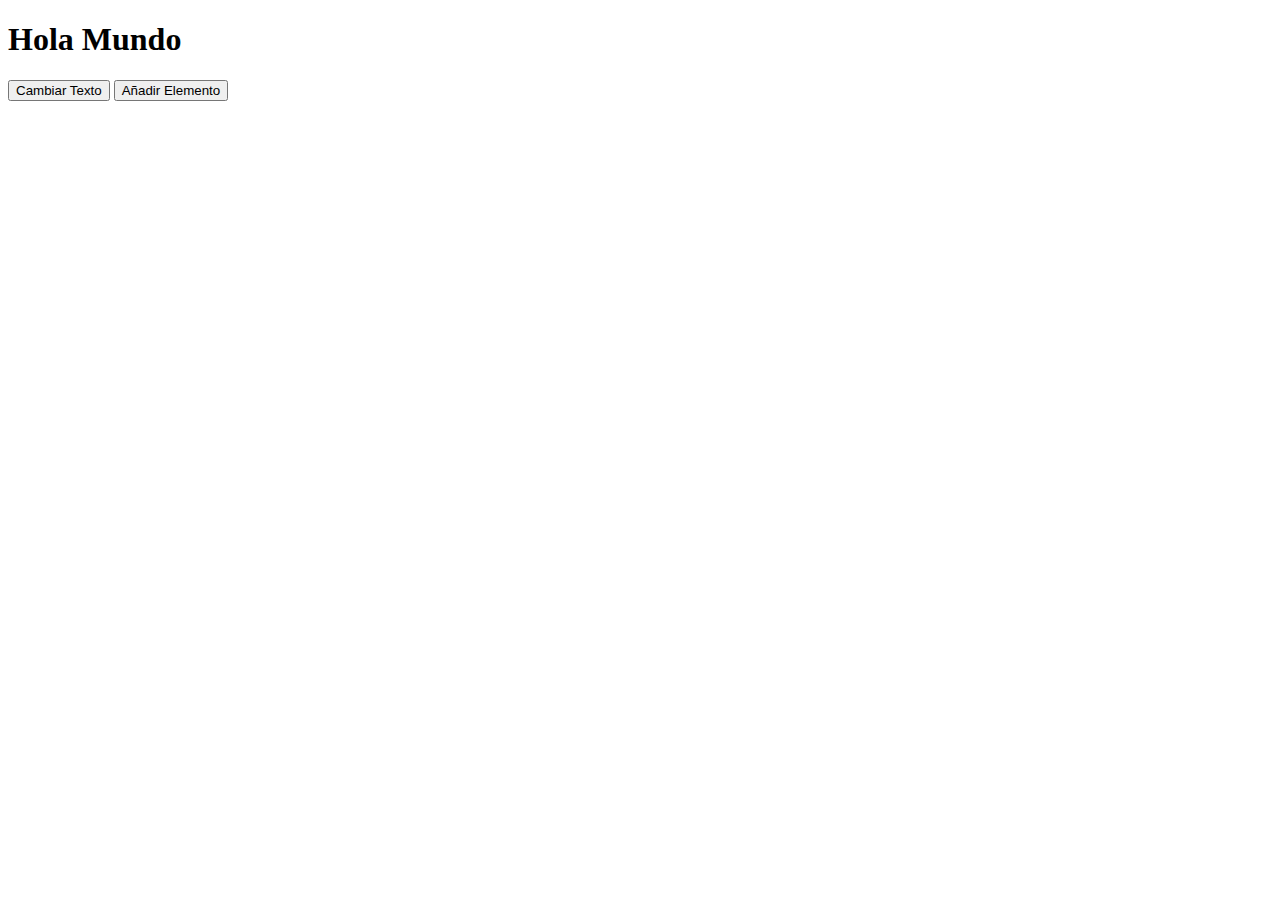
<file: 03_javascript/index.html>
<!DOCTYPE html>
<html lang="es">
<head>
  <meta charset="UTF-8">
  <meta name="viewport" content="width=device-width, initial-scale=1.0">
  <title>Ejemplo JavaScript</title>
</head>
<body>
  <h1 id="titulo">Hola Mundo</h1>
  <button id="cambiarTexto">Cambiar Texto</button>
  <button id="añadirElemento">Añadir Elemento</button>
  <ul id="lista"></ul>

  <script src="script.js"></script>
</body>
</html>
</file>
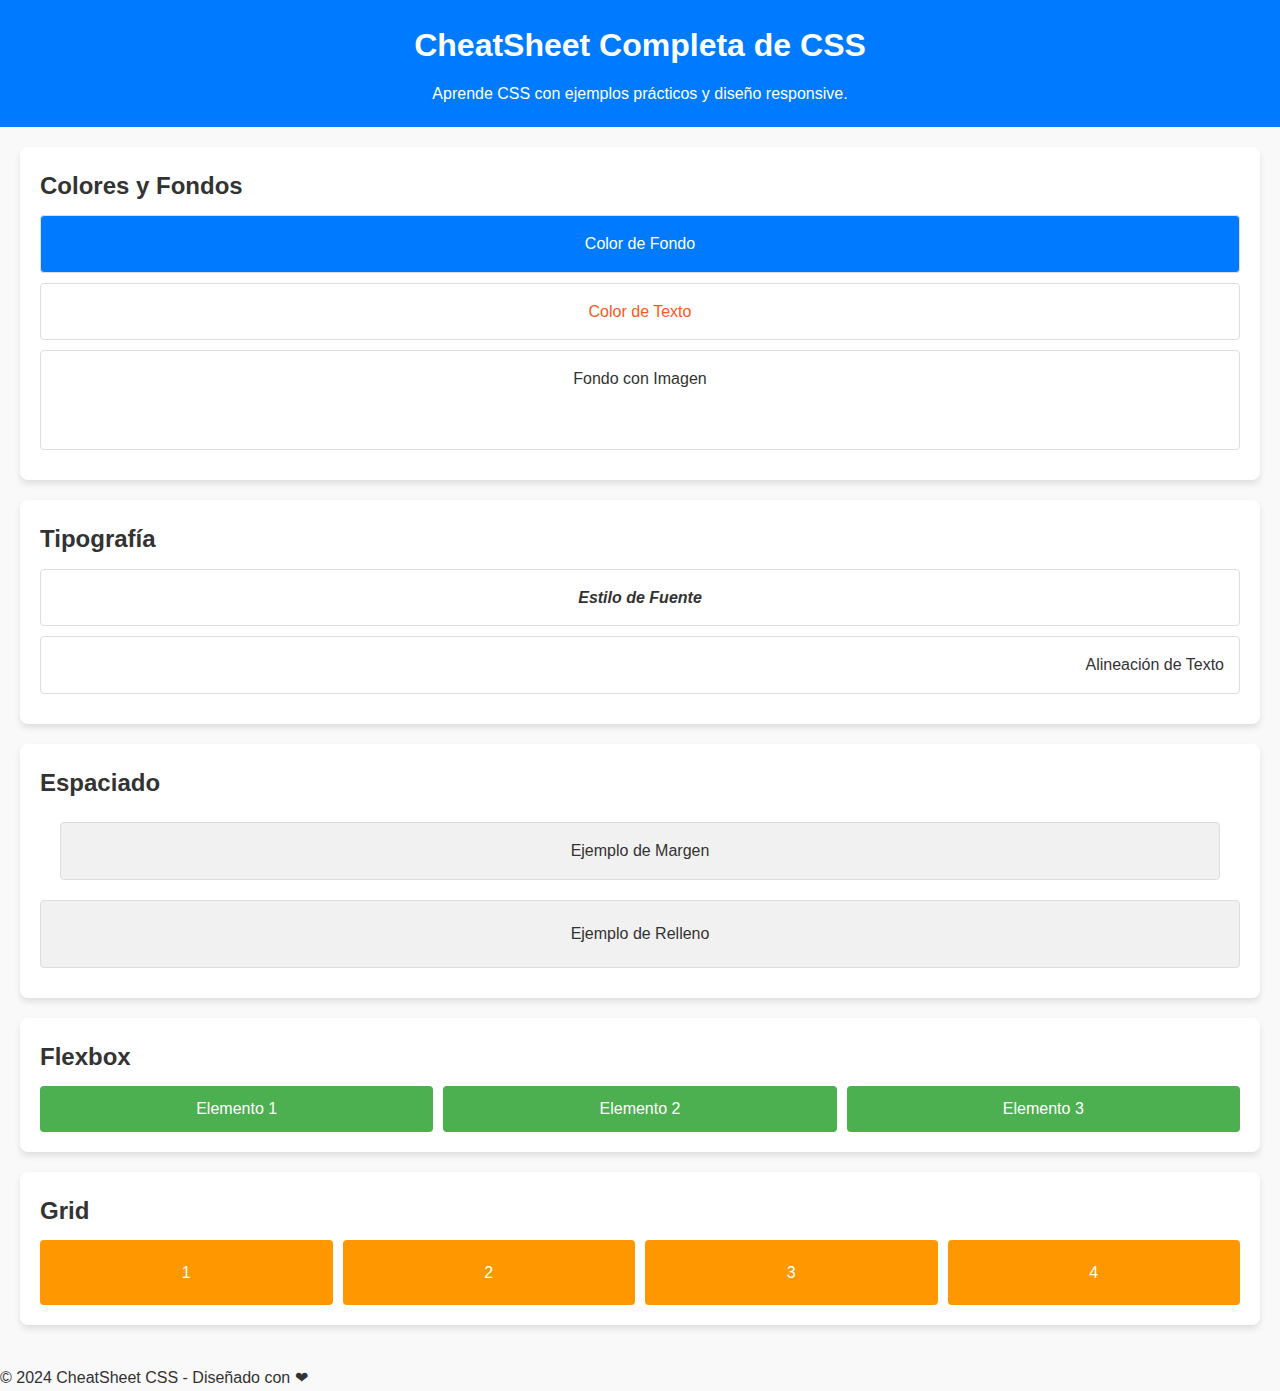
<file: 02_css3/responsive.html>
<!DOCTYPE html>
<html lang="es">
<head>
  <meta charset="UTF-8">
  <meta name="viewport" content="width=device-width, initial-scale=1.0">
  <meta name="description" content="CheatSheet completa de CSS con diseño responsive">
  <title>CheatSheet CSS</title>
  <link rel="stylesheet" href="styles.css">
</head>
<body>
  <header>
    <h1>CheatSheet Completa de CSS</h1>
    <p>Aprende CSS con ejemplos prácticos y diseño responsive.</p>
  </header>
  
  <main>
    <!-- Sección de Colores y Fondos -->
    <section class="card">
      <h2>Colores y Fondos</h2>
      <div class="example-box bg-color">Color de Fondo</div>
      <div class="example-box text-color">Color de Texto</div>
      <div class="example-box bg-image">Fondo con Imagen</div>
    </section>

    <!-- Sección de Tipografía -->
    <section class="card">
      <h2>Tipografía</h2>
      <div class="example-box font-style">Estilo de Fuente</div>
      <div class="example-box text-align">Alineación de Texto</div>
    </section>

    <!-- Sección de Espaciado -->
    <section class="card">
      <h2>Espaciado</h2>
      <div class="example-box margin-box">Ejemplo de Margen</div>
      <div class="example-box padding-box">Ejemplo de Relleno</div>
    </section>

    <!-- Sección de Diseño Flexbox -->
    <section class="card">
      <h2>Flexbox</h2>
      <div class="flex-container">
        <div class="flex-item">Elemento 1</div>
        <div class="flex-item">Elemento 2</div>
        <div class="flex-item">Elemento 3</div>
      </div>
    </section>

    <!-- Sección de Grid -->
    <section class="card">
      <h2>Grid</h2>
      <div class="grid-container">
        <div class="grid-item">1</div>
        <div class="grid-item">2</div>
        <div class="grid-item">3</div>
        <div class="grid-item">4</div>
      </div>
    </section>
  </main>

  <footer>
    <p>© 2024 CheatSheet CSS - Diseñado con ❤</p>
  </footer>
</body>
</html>
</file>
<file: 02_css3/styles.css>
/* 1. Estilo global */
* {
  margin: 0;
  padding: 0;
  box-sizing: border-box;
}

body {
  font-family: 'Arial', sans-serif;
  line-height: 1.6;
  background-color: #f9f9f9;
  color: #333;
  margin: 0;
  padding: 0;
}

header {
  background-color: #007bff;
  color: #fff;
  text-align: center;
  padding: 20px 10px;
}

header h1 {
  margin-bottom: 10px;
}

main {
  padding: 20px;
}

/* 2. Tarjetas de Sección */
.card {
  background: #fff;
  border-radius: 8px;
  box-shadow: 0 4px 6px rgba(0, 0, 0, 0.1);
  padding: 20px;
  margin-bottom: 20px;
}

.card h2 {
  margin-bottom: 10px;
}

/* 3. Ejemplos */
.example-box {
  border: 1px solid #ddd;
  padding: 15px;
  margin-bottom: 10px;
  border-radius: 4px;
  text-align: center;
}

/* Colores y Fondos */
.bg-color {
  background-color: #007bff;
  color: white;
}

.text-color {
  color: #ff5722;
}

.bg-image {
  background-image: url('https://via.placeholder.com/200');
  background-size: cover;
  background-position: center;
  height: 100px;
}

/* Tipografía */
.font-style {
  font-style: italic;
  font-weight: bold;
}

.text-align {
  text-align: right;
}

/* Espaciado */
.margin-box {
  margin: 20px;
  background-color: #f1f1f1;
}

.padding-box {
  padding: 20px;
  background-color: #f1f1f1;
}

/* 4. Flexbox */
.flex-container {
  display: flex;
  gap: 10px;
}

.flex-item {
  background: #4caf50;
  color: white;
  padding: 10px;
  flex: 1;
  text-align: center;
  border-radius: 4px;
}

/* 5. Grid */
.grid-container {
  display: grid;
  grid-template-columns: repeat(4, 1fr);
  gap: 10px;
}

.grid-item {
  background: #ff9800;
  color: white;
  text-align: center;
  padding: 20px;
  border-radius: 4px;
}

/* 6. Diseño Responsive */
@media (max-width: 768px) {
  .flex-container {
    flex-direction: column;
  }

  .grid-container {
    grid-template-columns: repeat(2, 1fr);
  }
}

@media (max-width: 480px) {
  body {
    font-size: 14px;
  }

  .grid-container {
    grid-template-columns: 1fr;
  }
}
</file>
